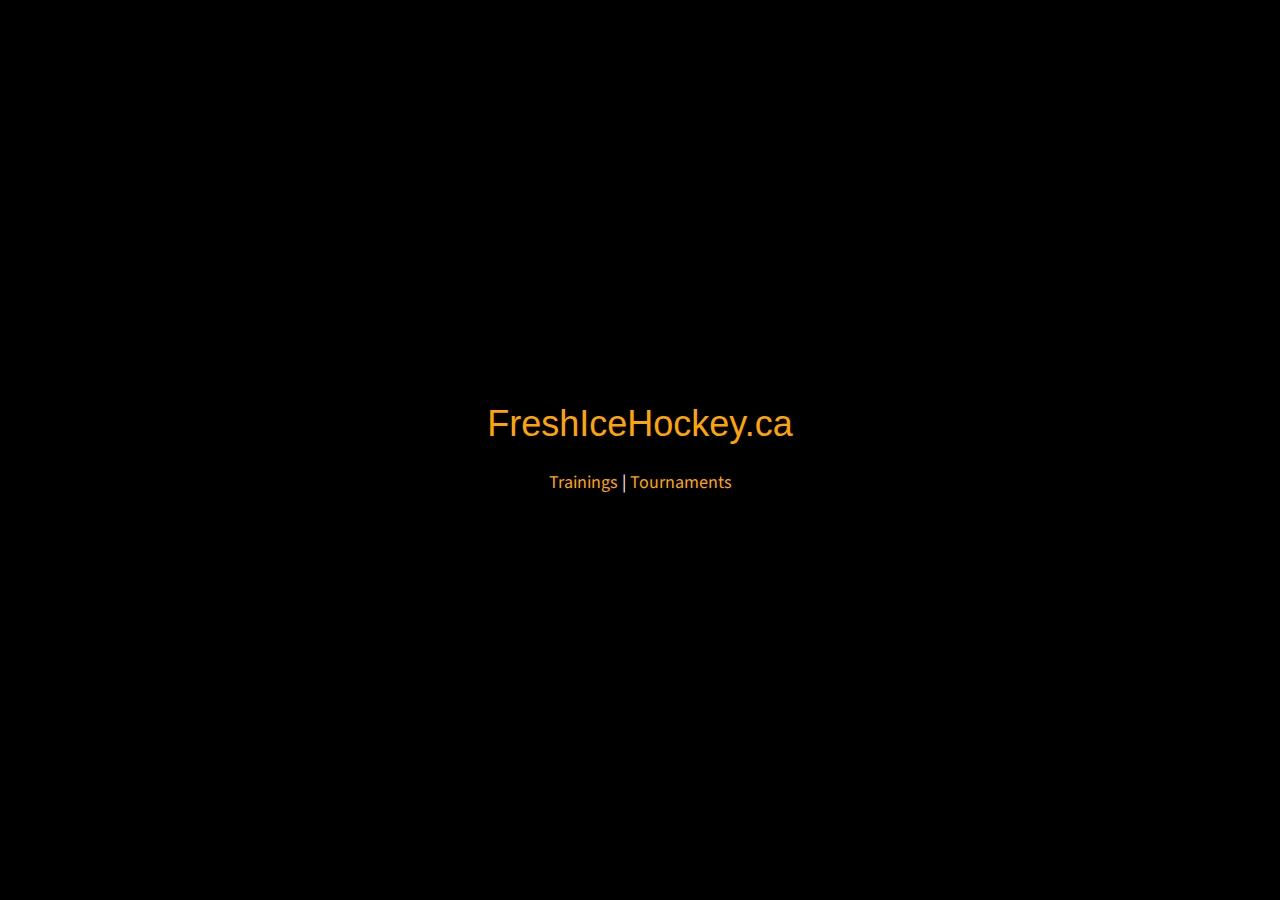
<file: index.html>
<!DOCTYPE html>
<html lang="en">
<head>
    <title>NHL Kids | FreshIceHockey.ca</title>
    <meta charset="UTF-8" />
    <meta http-equiv="X-UA-Compatible" content="IE=edge" />
    <meta name="viewport" content="width=device-width, initial-scale=1.0" />
    <link rel="icon" type="image/png" sizes="75x75" href="/images/icons/favicon.ico">
    <link rel="preconnect" href="https://fonts.googleapis.com">
    <link rel="preconnect" href="https://fonts.gstatic.com" crossorigin>
    <link href="https://fonts.googleapis.com/css2?family=Source+Sans+Pro:ital,wght@0,400;0,700;1,400&display=swap"
    rel="stylesheet">
    <link rel="stylesheet" href="https://www.w3schools.com/w3css/4/w3.css">
    <link rel="stylesheet" href="/css/styles-index.css" />
</head>

<body>
    
<title>FreshIceHockey.ca</title>
</head>

<body>

<div class="bgimg w3-display-container w3-animate-opacity w3-text-white">
    <div class="w3-display-middle">
        <logo class="w3-big w3-animate-top"><h1><a href="/home.html">FreshIceHockey.ca</a></h1></logo>
        <p class="w3-large w3-center"><a href="/training.html">Trainings</a> | <a href="/tournament.html">Tournaments</p>
    </div>
</div>




</body>
</html>
</file>
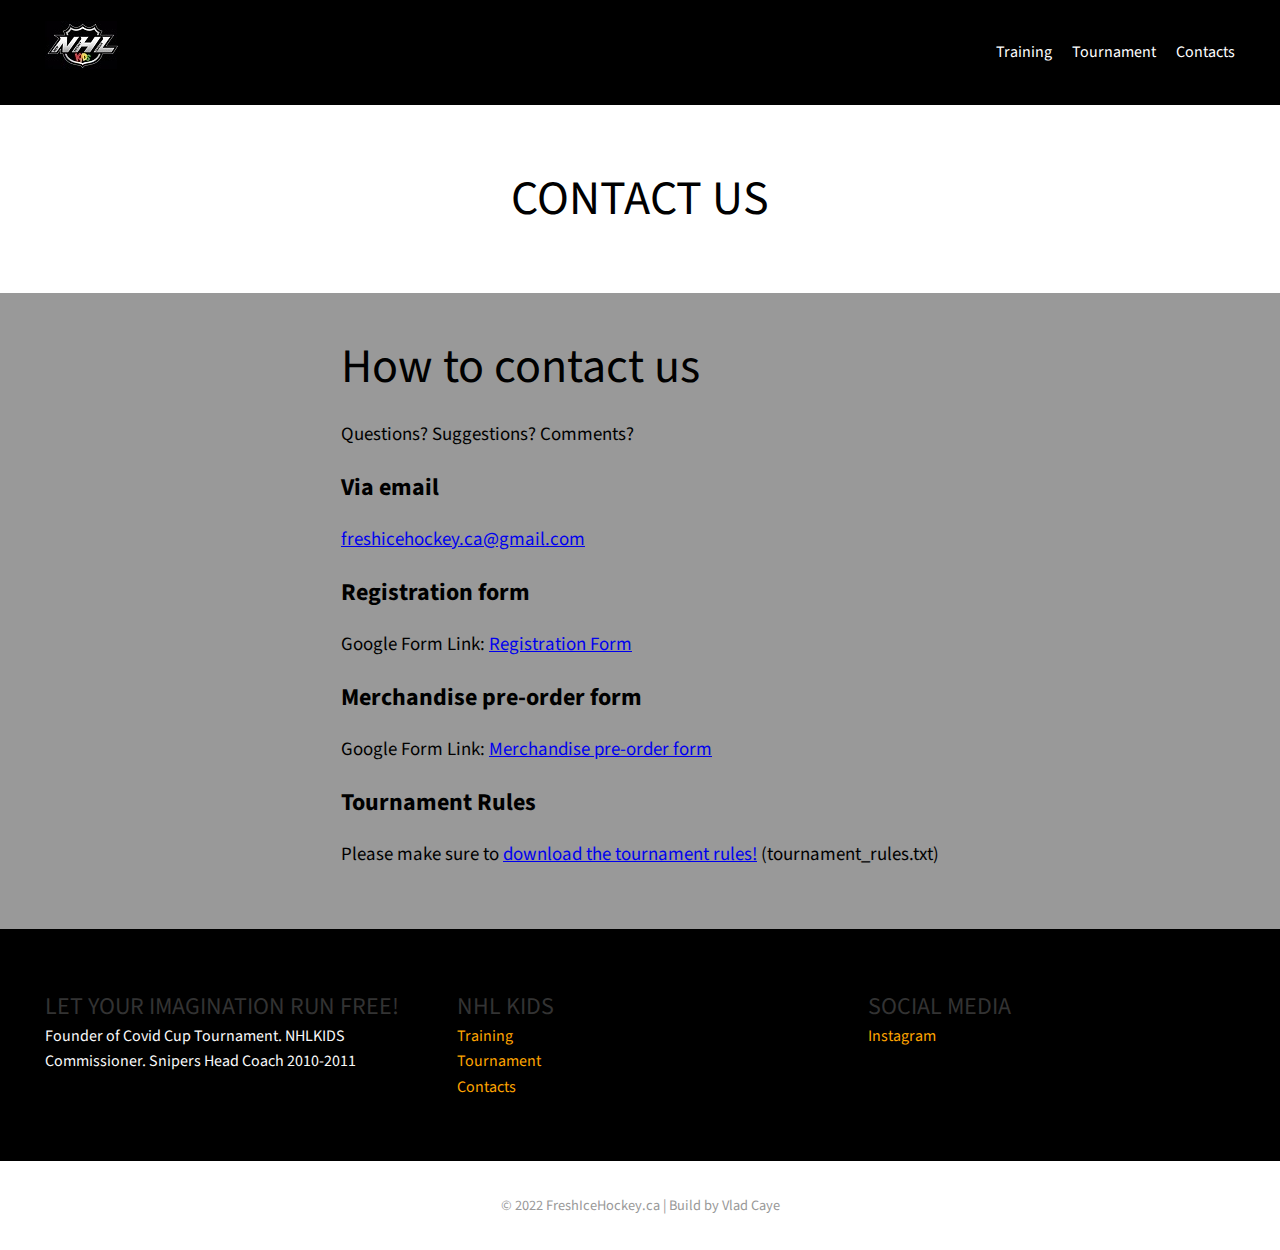
<file: contacts.html>
<!DOCTYPE html>
<html lang="en">

<head>
    <title>NHL Kids | FreshIceHockey.ca - Contact us</title>
    <meta charset="UTF-8" />
    <meta http-equiv="X-UA-Compatible" content="IE=edge" />
    <meta name="viewport" content="width=device-width, initial-scale=1.0" />
    <link rel="icon" type="image/png" sizes="75x75" href="/images/icons/favicon.ico">
    <link rel="preconnect" href="https://fonts.googleapis.com">
    <link rel="preconnect" href="https://fonts.gstatic.com" crossorigin>
    <link href="https://fonts.googleapis.com/css2?family=Source+Sans+Pro:ital,wght@0,400;0,700;1,400&display=swap"
        rel="stylesheet">
    <link rel="stylesheet" href="/css/styles.css" />
</head>

<body>

    <title>FreshIceHockey.ca</title>
    </head>

    <body>
        <div class="header">
            <h1 class="logo"><a href="/home.html"><img src="/images/icons/NewFIH2_header2.jpg" alt=""></a></h1>

            <ul class="nav">
                <li><a href="/training.html">Training</a></li>
                <li><a href="/tournament.html">Tournament</a></li>
                <li><a href="/contacts.html">Contacts</a></li>
            </ul>
        </div>

        <div class="hero">
            <div class="hero-inner">
                <h1>CONTACT US</h1>
            </div>
        </div>

        <div class="space">
            <div class="space-inner">
                <h1>How to contact us</h1>
                <p>Questions? Suggestions? Comments?</p>

                <h2>Via email</h2>
                <p><a href="mailto:freshicehockey.ca@gmail.com">freshicehockey.ca@gmail.com</a></p>

                <h2>Registration form</h2>
                <p>Google Form Link: <a
                        href="https://docs.google.com/forms/d/e/1FAIpQLScAKwM9e8Dm_E5J-NxVZ4MuoDPHCTrLbGmMP7MEJak_aOc_aQ/viewform"
                        target="_blank">Registration Form</a></p>

                <h2>Merchandise pre-order form</h2>
                <p>Google Form Link: <a
                    href="https://docs.google.com/forms/d/e/1FAIpQLSdfyIR5-z1bqDPVwlUwKctEXPGzKGt5qlT8zrzIhIadcf4g4g/viewform?vc=0&c=0&w=1&flr=0"
                    target="_blank">Merchandise pre-order form</a></p>

                <h2>Tournament Rules</h2>
                <p>Please make sure to <a href="/info/tournament_rules.txt" download>download the tournament rules!</a> (tournament_rules.txt)</p>
            </div>
        </div>

        <div class="features">
            <div class="features-inner">
                <div class="featured-item">
                    <h3>LET YOUR IMAGINATION RUN FREE!</h3>
                    <p>Founder of Covid Cup Tournament. NHLKIDS Commissioner. Snipers Head Coach 2010-2011</p>
                </div>

                <div class="featured-item">
                    <h3>NHL KIDS</h3>
                    <p><a href="training.html">Training</a></p>
                    <p><a href="tournament.html">Tournament</a></p>
                    <p><a href="/contacts.html">Contacts</a></p>
                </div>

                <div class="featured-item">
                    <h3>SOCIAL MEDIA</h3>
                    <p><a href="https://www.instagram.com/freshicehockey.ca/" alt="FreshIceHockey's Instagram"
                            target="_blank">Instagram</a></p>
                </div>
            </div>
        </div>

        <div class="footer">
            <p>&copy; 2022 <a href="/index.html" alt="NHL KIDS | FreshIceHockey.ca">FreshIceHockey.ca</a> | Build by <a
                    href="https://www.instagram.com/vladcaye/" alt="Vlad Caye's Instagram" target="_blank">Vlad Caye</a>
            </p>
        </div>

    </body>

</html>
</file>
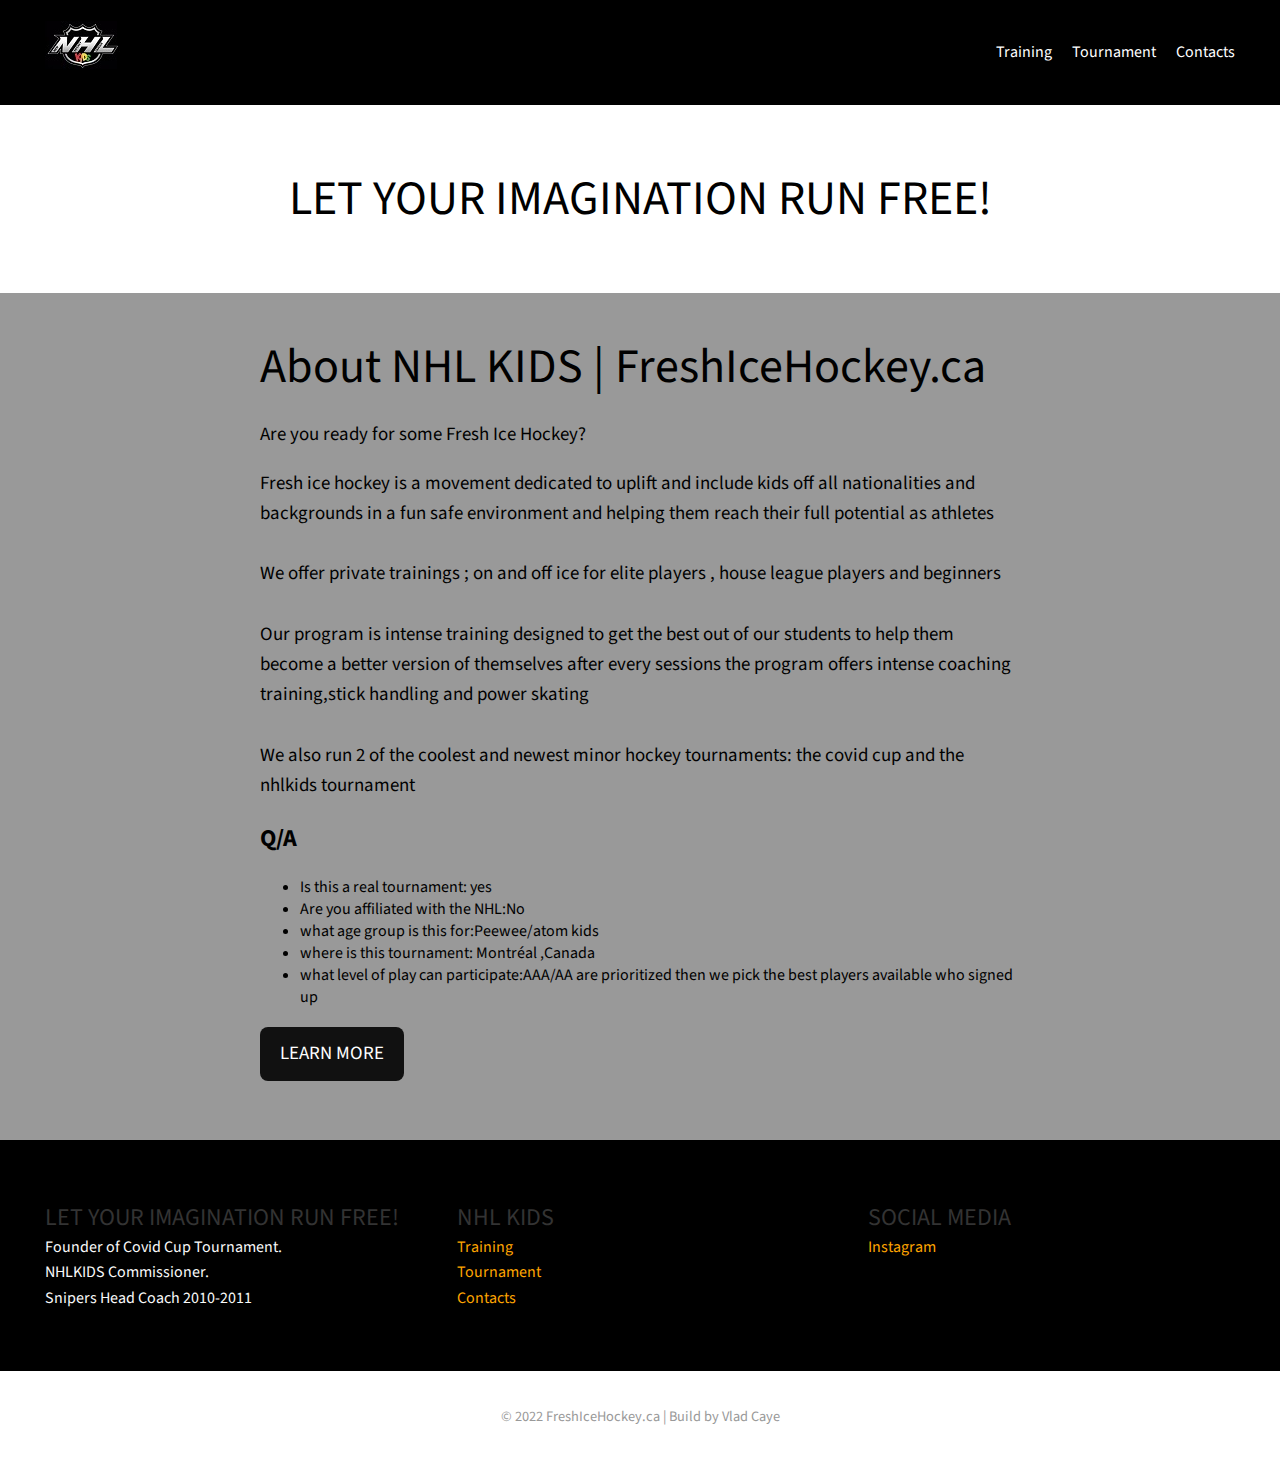
<file: home.html>
<!DOCTYPE html>
<html lang="en">

<head>
    <title>NHL Kids | FreshIceHockey.ca</title>
    <meta charset="UTF-8" />
    <meta http-equiv="X-UA-Compatible" content="IE=edge" />
    <meta name="viewport" content="width=device-width, initial-scale=1.0" />
    <link rel="icon" type="image/png" sizes="75x75" href="/images/icons/favicon.ico">
    <link rel="preconnect" href="https://fonts.googleapis.com">
    <link rel="preconnect" href="https://fonts.gstatic.com" crossorigin>
    <link href="https://fonts.googleapis.com/css2?family=Source+Sans+Pro:ital,wght@0,400;0,700;1,400&display=swap"
        rel="stylesheet">
    <link rel="stylesheet" href="/css/styles.css" />
</head>

<body>

    <title>FreshIceHockey.ca</title>
    </head>

    <body>
        <div class="header">
            <h1 class="logo"><a href="/home.html"><img src="/images/icons/NewFIH2_header2.jpg" alt=""></a></h1>

            <ul class="nav">
                <li><a href="/training.html">Training</a></li>
                <li><a href="/tournament.html">Tournament</a></li>
                <li><a href="/contacts.html">Contacts</a></li>
            </ul>
        </div>

        <div class="hero">
            <div class="hero-inner">
                <h1>LET YOUR IMAGINATION RUN FREE!</h1>
            </div>
        </div>

        <div class="space">
            <div class="space-inner">
                <h1>About NHL KIDS | FreshIceHockey.ca</h1>
                <p>Are you ready for some Fresh Ice Hockey?</p>
                <p>Fresh ice hockey is a movement dedicated to uplift and include kids off all nationalities and backgrounds in a fun safe
                environment and helping them reach their full potential as athletes
                <br><br>
                We offer private trainings ; on and off ice for elite players , house league players and beginners
                <br><br>
                Our program is intense training designed to get the best out of our students to help them become a better version of
                themselves after every sessions the program offers intense coaching training,stick handling and power skating
                <br><br>
                We also run 2 of the coolest and newest minor hockey tournaments: the covid cup and the nhlkids tournament
</p>
<p>
    <h2>Q/A</h2>
    <ul>
        <li>Is this a real tournament: yes</li>
        <li>Are you affiliated with the NHL:No</li>
        <li>what age group is this for:Peewee/atom kids</li>
        <li>where is this tournament: Montréal ,Canada</li>
        <li>what level of play can participate:AAA/AA are prioritized then we pick the best players available who signed up</li>
    </ul>
</p>
                <p><a class="button" href="/tournament.html">LEARN MORE</a></p>
            </div>
        </div>

        <div class="features">
            <div class="features-inner">
                <div class="featured-item">
                    <h3>LET YOUR IMAGINATION RUN FREE!</h3>
                    <p>Founder of Covid Cup Tournament.
                    <br>
                        NHLKIDS Commissioner.
                    <br>
                        Snipers Head Coach 2010-2011</p>
                </div>

                <div class="featured-item">
                    <h3>NHL KIDS</h3>
                    <p><a href="training.html">Training</a></p>
                    <p><a href="tournament.html">Tournament</a></p>
                    <p><a href="/contacts.html">Contacts</a></p>
                </div>

                <div class="featured-item">
                    <h3>SOCIAL MEDIA</h3>
                    <p><a href="https://www.instagram.com/freshicehockey.ca/" alt="FreshIceHockey's Instagram"
                            target="_blank">Instagram</a></p>
                </div>
            </div>
        </div>

        <div class="footer">
            <p>&copy; 2022 <a href="/index.html" alt="NHL KIDS | FreshIceHockey.ca">FreshIceHockey.ca</a> | Build by <a href="https://www.instagram.com/vladcaye/"
                    alt="Vlad Caye's Instagram" target="_blank">Vlad Caye</a></p>
        </div>

    </body>

</html>
</file>
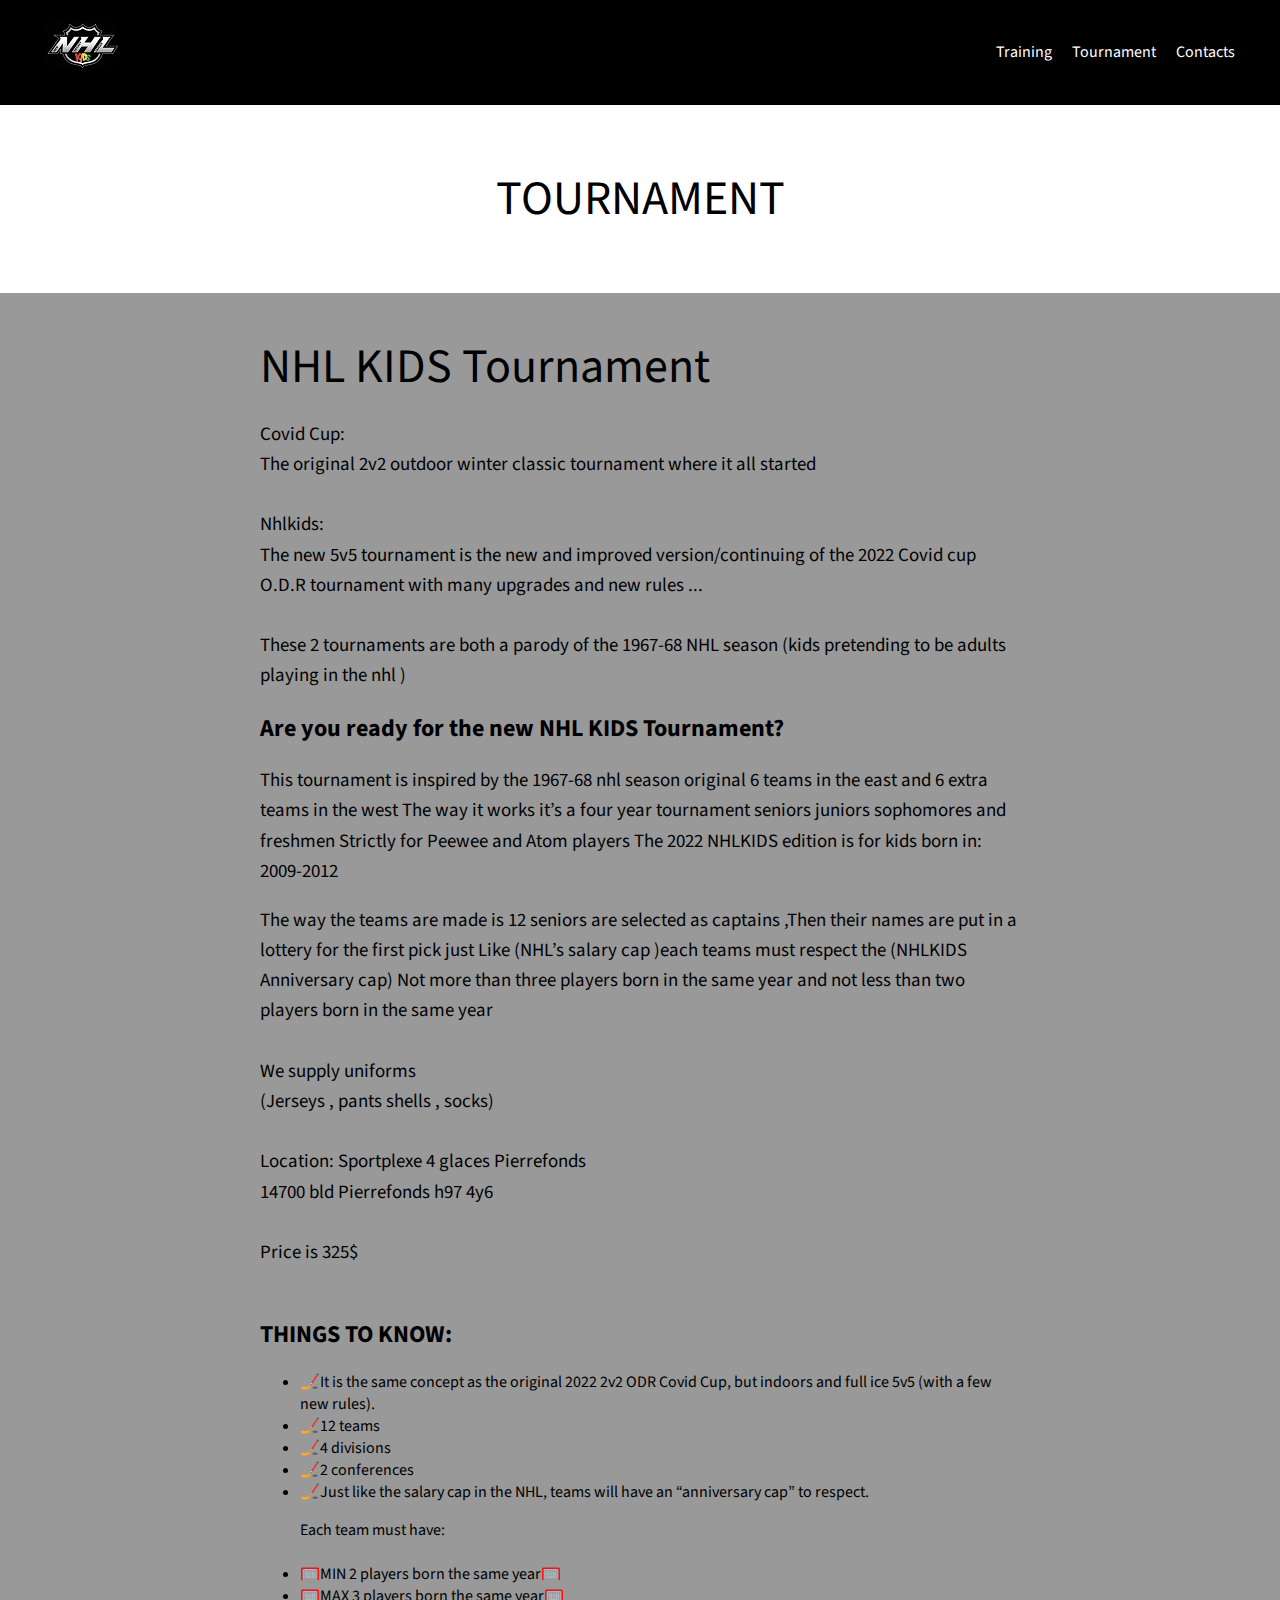
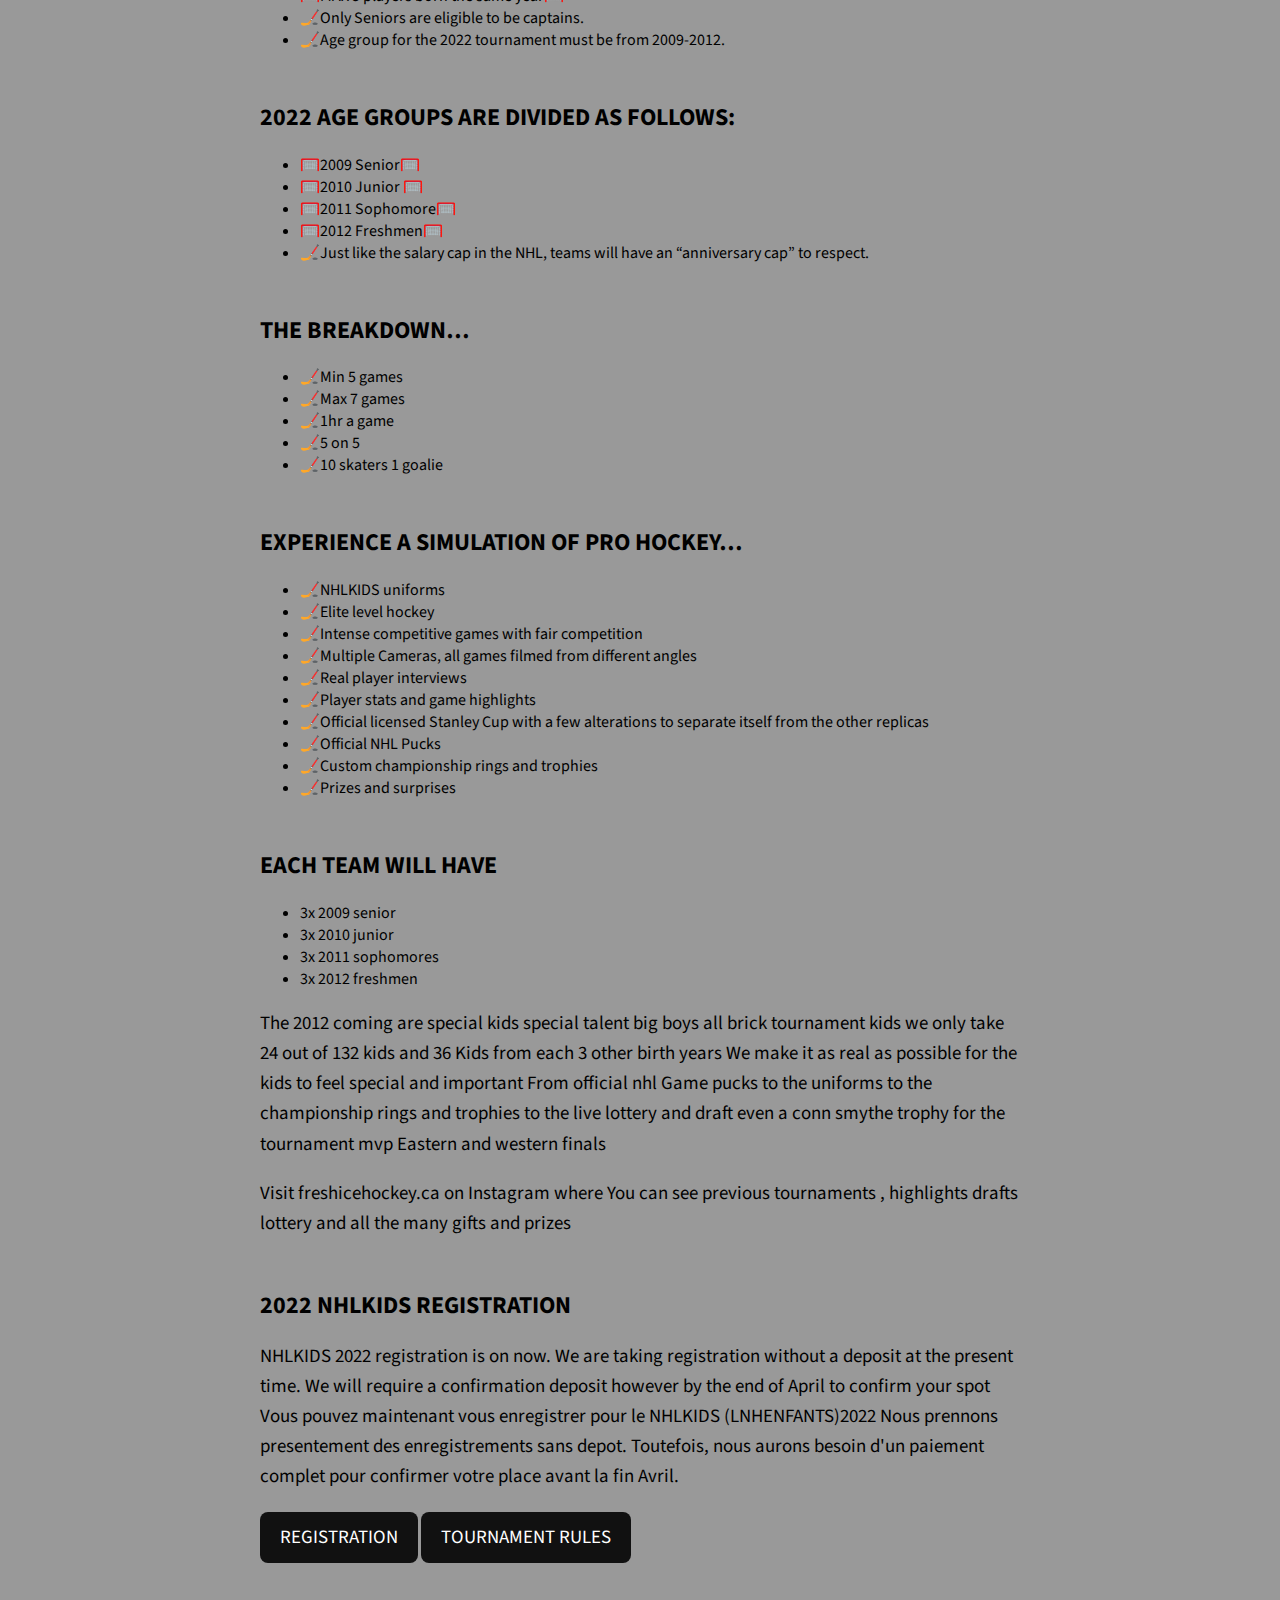
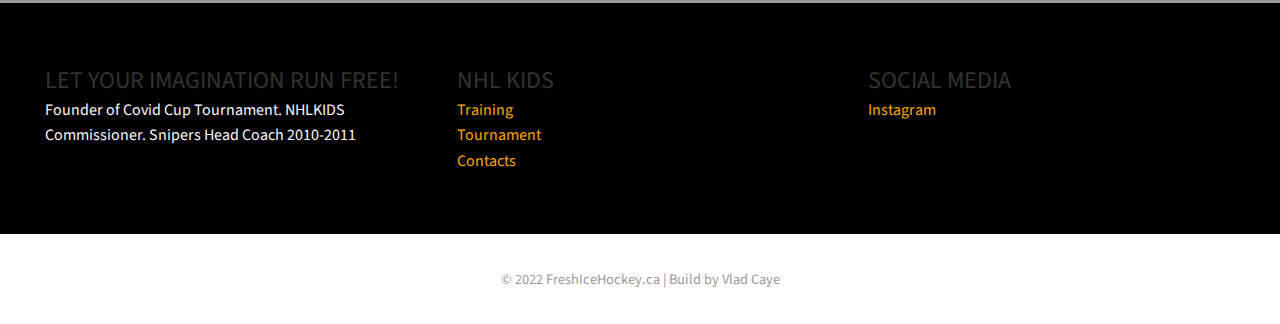
<file: tournament.html>
<!DOCTYPE html>
<html lang="en">

<head>
    <title>NHL Kids | FreshIceHockey.ca - Tournament</title>
    <meta charset="UTF-8" />
    <meta http-equiv="X-UA-Compatible" content="IE=edge" />
    <meta name="viewport" content="width=device-width, initial-scale=1.0" />
    <link rel="icon" type="image/png" sizes="75x75" href="/images/icons/favicon.ico">
    <link rel="preconnect" href="https://fonts.googleapis.com">
    <link rel="preconnect" href="https://fonts.gstatic.com" crossorigin>
    <link href="https://fonts.googleapis.com/css2?family=Source+Sans+Pro:ital,wght@0,400;0,700;1,400&display=swap"
        rel="stylesheet">
    <link rel="stylesheet" href="/css/styles.css" />
</head>

<body>

    <title>FreshIceHockey.ca</title>
    </head>

    <body>
        <div class="header">
            <h1 class="logo"><a href="/home.html"><img src="/images/icons/NewFIH2_header2.jpg" alt=""></a></h1>

            <ul class="nav">
                <li><a href="/training.html">Training</a></li>
                <li><a href="/tournament.html">Tournament</a></li>
                <li><a href="/contacts.html">Contacts</a></li>
            </ul>
        </div>

        <div class="hero">

            <div class="hero-bg">
                <div class="hero-img"></div>
            </div>

            <div class="hero-inner">
                <h1>TOURNAMENT</h1>
            </div>
        </div>


        <div class="space">
            <div class="space-inner">
                <h1>NHL KIDS Tournament</h1>
                <p>
                    Covid Cup:
                    <br>
                    The original 2v2 outdoor winter classic tournament where it all started
                    <br><br>
                    Nhlkids:
                    <br>
                    The new 5v5 tournament is the new and improved version/continuing of the 2022 Covid cup O.D.R tournament with many
                    upgrades and new rules ...
                    <br><br>
                    These 2 tournaments are both a parody of the 1967-68 NHL season (kids pretending to be adults playing in the nhl )

                </p>
                <h2>Are you ready for the new NHL KIDS Tournament?</h2>
                <p>This tournament is inspired by the 1967-68 nhl season original 6 teams in the east and 6 extra teams in the west
                
                The way it works it’s a four year tournament seniors juniors sophomores and freshmen
                Strictly for Peewee and Atom players
                
                The 2022 NHLKIDS edition is for kids born in:
                2009-2012
                </p>
                <p>The way the teams are made is 12 seniors are selected as captains ,Then their names are put in a lottery for the first
                pick just
                Like (NHL’s salary cap )each teams must respect the (NHLKIDS Anniversary cap) Not more than three players born in the
                same year and not less than two players born in the same year
                <br><br>
                We supply uniforms<br>
                (Jerseys , pants shells , socks)
                <br><br>
                Location: Sportplexe 4 glaces Pierrefonds<br>
                14700 bld Pierrefonds h97 4y6
                <br><br>
                Price is 325$
                </p>

                <h3>THINGS TO KNOW:</h3>
                <p>
                    <ul>
                        <li>🏒It is the same concept as the original 2022 2v2 ODR Covid Cup, but indoors and full ice 5v5 (with a few new rules).</li>
                        <li>🏒12 teams</li>
                        <li>🏒4 divisions</li>
                        <li>🏒2 conferences</li>
                        <li>🏒Just like the salary cap in the NHL, teams will have an “anniversary cap” to respect.</li>
                    </ul>
                

                    <ul>
                        Each team must have:
                        <br><br>
                        <li>🥅MIN 2 players born the same year🥅</li>
                        <li>🥅MAX 3 players born the same year🥅</li>
                        <li>🏒Only Seniors are eligible to be captains.</li>
                        <li>🏒Age group for the 2022 tournament must be from 2009-2012.</li>
                    </ul>
                </p>

                <h3>2022 AGE GROUPS ARE DIVIDED AS FOLLOWS:</h3>

                <p>
                <ul>
                    <li>🥅2009 Senior🥅</li>
                    <li>🥅2010 Junior 🥅</li>
                    <li>🥅2011 Sophomore🥅</li>
                    <li>🥅2012 Freshmen🥅</li>
                    <li>🏒Just like the salary cap in the NHL, teams will have an “anniversary cap” to respect.</li>
                </ul>

                </p>

                <h3>THE BREAKDOWN…</h3>

                <p>
                <ul>
                    <li>🏒Min 5 games</li>
                    <li>🏒Max 7 games</li>
                    <li>🏒1hr a game</li>
                    <li>🏒5 on 5</li>
                    <li>🏒10 skaters 1 goalie</li>
                </ul>

                </p>

                <h3>EXPERIENCE A SIMULATION OF PRO HOCKEY…</h3>

                <p>
                    <ul>
                        <li>🏒NHLKIDS uniforms</li>
                        <li>🏒Elite level hockey</li>
                        <li>🏒Intense competitive games with fair competition</li>
                        <li>🏒Multiple Cameras, all games filmed from different angles</li>
                        <li>🏒Real player interviews</li>
                        <li>🏒Player stats and game highlights</li>
                        <li>🏒Official licensed Stanley Cup with a few alterations to separate itself from the other replicas</li>
                        <li>🏒Official NHL Pucks</li>
                        <li>🏒Custom championship rings and trophies</li>
                        <li>🏒Prizes and surprises</li>
                    </ul>
                </p>

            <H3>EACH TEAM WILL HAVE</H3>
            <p>
            <ul>
                <li>3x 2009 senior</li>
                <li>3x 2010 junior</li>
                <li>3x 2011 sophomores</li>
                <li>3x 2012 freshmen</li>
            </ul>
            </p>

        <p>The 2012 coming are special kids special talent big boys all brick tournament kids we only take 24 out of 132 kids and
        36
        Kids from each 3 other birth years
        
        We make it as real as possible for the kids to feel special and important
        
        From official nhl
        Game pucks to the uniforms to the championship rings and trophies to the live lottery and draft even a conn smythe
        trophy for the tournament mvp
        Eastern and western finals</p>

        <p>Visit freshicehockey.ca on Instagram where
        You can see previous tournaments , highlights drafts lottery and all the many gifts and prizes</p>

        <h3>2022 NHLKIDS REGISTRATION</h3>

        <p>NHLKIDS 2022 registration is on now.
        We are taking registration without a deposit at the present time. We will require a confirmation deposit however by the
        end of April to confirm your spot
        Vous pouvez maintenant vous enregistrer pour le NHLKIDS (LNHENFANTS)2022
        Nous prennons presentement des enregistrements sans depot. Toutefois, nous aurons besoin d'un paiement complet pour
        confirmer votre place avant la fin Avril.</p>

                <a class="button" href="https://docs.google.com/forms/d/e/1FAIpQLScAKwM9e8Dm_E5J-NxVZ4MuoDPHCTrLbGmMP7MEJak_aOc_aQ/viewform" target="_blank">REGISTRATION</a> <a class="button" href="/info/tournament_rules.txt" download>TOURNAMENT RULES</a>
            </div>
        </div>

        <div class="features">
            <div class="features-inner">
                <div class="featured-item">
                    <h3>LET YOUR IMAGINATION RUN FREE!</h3>
                    <p>Founder of Covid Cup Tournament. NHLKIDS Commissioner. Snipers Head Coach 2010-2011</p>
                </div>

                <div class="featured-item">
                    <h3>NHL KIDS</h3>
                    <p><a href="/training.html">Training</a></p>
                    <p><a href="/tournament.html">Tournament</a></p>
                    <p><a href="/contacts.html">Contacts</a></p>
                </div>

                <div class="featured-item">
                    <h3>SOCIAL MEDIA</h3>
                    <p><a href="https://www.instagram.com/freshicehockey.ca/" alt="FreshIceHockey's Instagram"
                            target="_blank">Instagram</a></p>
                </div>
            </div>
        </div>

        <div class="footer">
            <p>&copy; 2022 <a href="/index.html" alt="NHL KIDS | FreshIceHockey.ca">FreshIceHockey.ca</a> | Build by <a
                    href="https://www.instagram.com/vladcaye/" alt="Vlad Caye's Instagram" target="_blank">Vlad Caye</a></p>
        </div>

    </body>

</html>
</file>
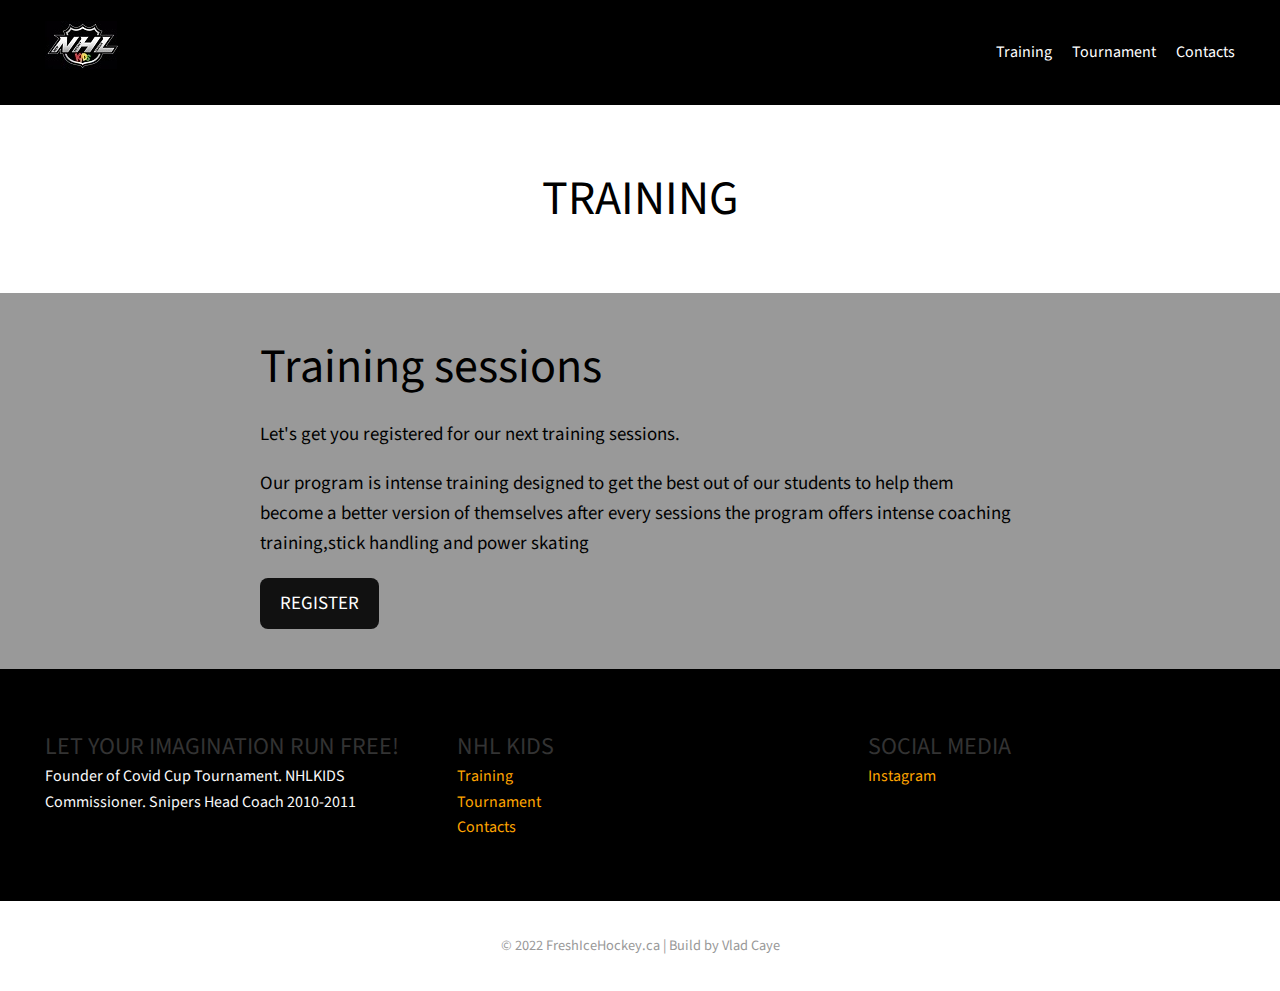
<file: training.html>
<!DOCTYPE html>
<html lang="en">

<head>
    <title>NHL Kids | FreshIceHockey.ca - Training</title>
    <meta charset="UTF-8" />
    <meta http-equiv="X-UA-Compatible" content="IE=edge" />
    <meta name="viewport" content="width=device-width, initial-scale=1.0" />
    <link rel="icon" type="image/png" sizes="75x75" href="/images/icons/favicon.ico">
    <link rel="preconnect" href="https://fonts.googleapis.com">
    <link rel="preconnect" href="https://fonts.gstatic.com" crossorigin>
    <link href="https://fonts.googleapis.com/css2?family=Source+Sans+Pro:ital,wght@0,400;0,700;1,400&display=swap"
        rel="stylesheet">
    <link rel="stylesheet" href="/css/styles.css" />
</head>

<body>

    <title>FreshIceHockey.ca</title>
    </head>

    <body>
        <div class="header">
            <h1 class="logo"><a href="/home.html"><img src="/images/icons/NewFIH2_header2.jpg" alt=""></a></h1>

            <ul class="nav">
                <li><a href="/training.html">Training</a></li>
                <li><a href="/tournament.html">Tournament</a></li>
                <li><a href="/contacts.html">Contacts</a></li>
            </ul>
        </div>

        <div class="hero">
            <div class="hero-inner">
                <h1>TRAINING</h1>
                
            </div>
        </div>

        <div class="space">
            <div class="space-inner">
                <h1>Training sessions</h1>
                <p>Let's get you registered for our next training sessions.</p>
                <p>Our program is intense training designed to get the best out of our students to help them become a better version of
                themselves after every sessions the program offers intense coaching training,stick handling and power skating</p>
                <a class="button" href="contacts.html">REGISTER</a>
            </div>
        </div>

        <div class="features">
            <div class="features-inner">
                <div class="featured-item">
                    <h3>LET YOUR IMAGINATION RUN FREE!</h3>
                    <p>Founder of Covid Cup Tournament. NHLKIDS Commissioner. Snipers Head Coach 2010-2011</p>
                </div>

                <div class="featured-item">
                    <h3>NHL KIDS</h3>
                    <p><a href="training.html">Training</a></p>
                    <p><a href="tournament.html">Tournament</a></p>
                    <p><a href="/contacts.html">Contacts</a></p>
                </div>

                <div class="featured-item">
                    <h3>SOCIAL MEDIA</h3>
                    <p><a href="https://www.instagram.com/freshicehockey.ca/" alt="FreshIceHockey's Instagram"
                            target="_blank">Instagram</a></p>
                </div>
            </div>
        </div>

        <div class="footer">
            <p>&copy; 2022 <a href="/index.html" alt="NHL KIDS | FreshIceHockey.ca">FreshIceHockey.ca</a> | Build by <a
                    href="https://www.instagram.com/vladcaye/" alt="Vlad Caye's Instagram" target="_blank">Vlad Caye</a></p>
        </div>

    </body>

</html>
</file>
<file: css/styles-index.css>
body {
    margin: 0;
    background-color: black;
    font-family: "Source Sans Pro", sans-serif;
}

body,
html {
    height: 100%
}

.bgimg {
    background-image: url('');
    min-height: 100%;
    background-position: center;
    background-size: cover;
}

a {
    color: orange;
    text-decoration: none;
}

a:hover {
    color: orangered;
    transition: all 0.2s ease-out;
}
</file>
<file: css/styles.css>
body {
  margin: 0;
  font-family: "Source Sans Pro", sans-serif;
}

.header {
  padding: 0 45px;
  background-color: #000;
  color: #fff;
  display: flex;
  justify-content: space-between;
  align-items: center;
  flex-wrap: wrap;
}

.header a {
  color: #fff;
  text-decoration: none;
}

.header a:hover {
  color: orange;
  display: block;
  transition: all 0.2s ease-out;
}

.nav a {
  color: #fff;
  text-decoration: none;
}

.nav a:hover {
  color: orangered;
  transform: rotate(2deg);
  display: block;
  transition: all 0.2s ease-out;
}

.nav {
  list-style: none;
  margin: 0;
  padding: 0;
  display: flex;
}

.nav li {
  margin-left: 20px;
}

.hero-index {
  background-color: #f9f9f9;
  padding: 60px 40px;
  display: flex;
  justify-content: center;
}

.hero-index-inner {
  max-width: 760px;
  height:500px;
}
.hero {
  position:relative;
  padding: 60px 40px;
  display: flex;
  justify-content: center;
}

.hero-img {
  top:0;
  left:0;
  position:absolute;
  width:100%;
  height:100%;
  z-index:-1;
  opacity: 0.5;
}

.hero-inner {
  max-width: 760px;
}

.hero h1 {
  font-weight: normal;
  font-size: 3rem;
  margin: 0;
}

.hero p {
  font-size: 1.18rem;
  line-height: 1.6;
}


.space {
  background-color: #999;
  padding: 40px 40px;
  display: flex;
  justify-content: center;
}

.space-inner {
  max-width: 760px; 
}

.space h1 {
  font-weight: normal;
  font-size: 3rem;
  margin: 0;
}

.space h3 {
  font-weight: bold;
  font-size: 1.5rem;
  margin: 0;
  padding: 30px 0 0 0;
}

.space p {
  font-size: 1.18rem;
  line-height: 1.6;
}

.button {
  background-color: #111;
  color: #fff;
  text-decoration: none;
  padding: 12px 20px;
  border-radius: 8px;
  font-size: 1.18rem;
  display: inline-block;
}

.features a {
  color: orange;
  text-decoration: none;
}

.features a:hover {
  color: orangered;
  transform: rotate(.5deg);
  display: block;
  transition: all 0.2s ease-out;
}

.features {
  background-color: #000;
  padding: 60px 45px;
}

.features-inner {
  max-width: 1200px;
  margin: 0 auto;
  display: grid;
  grid-template-columns: repeat(auto-fit, minmax(300px, 1fr));
  grid-column-gap: 45px;
  grid-row-gap: 45px;
}

.featured-item h3 {
  color: #333;
  font-size: 1.5rem;
  font-weight: normal;
  margin: 0;
}

.featured-item p {
  margin: 0;
  line-height: 1.6;
  color: #f9f9f9;
}

.footer {
  text-align: center;
  padding: 20px 0;
  color: #999;
  font-size: .9rem;
}

.footer a {
  color: #999;
  text-decoration: none;
}

.footer a:hover {
  color: #000;
  transition: all 0.3s ease-out;
}
</file>
